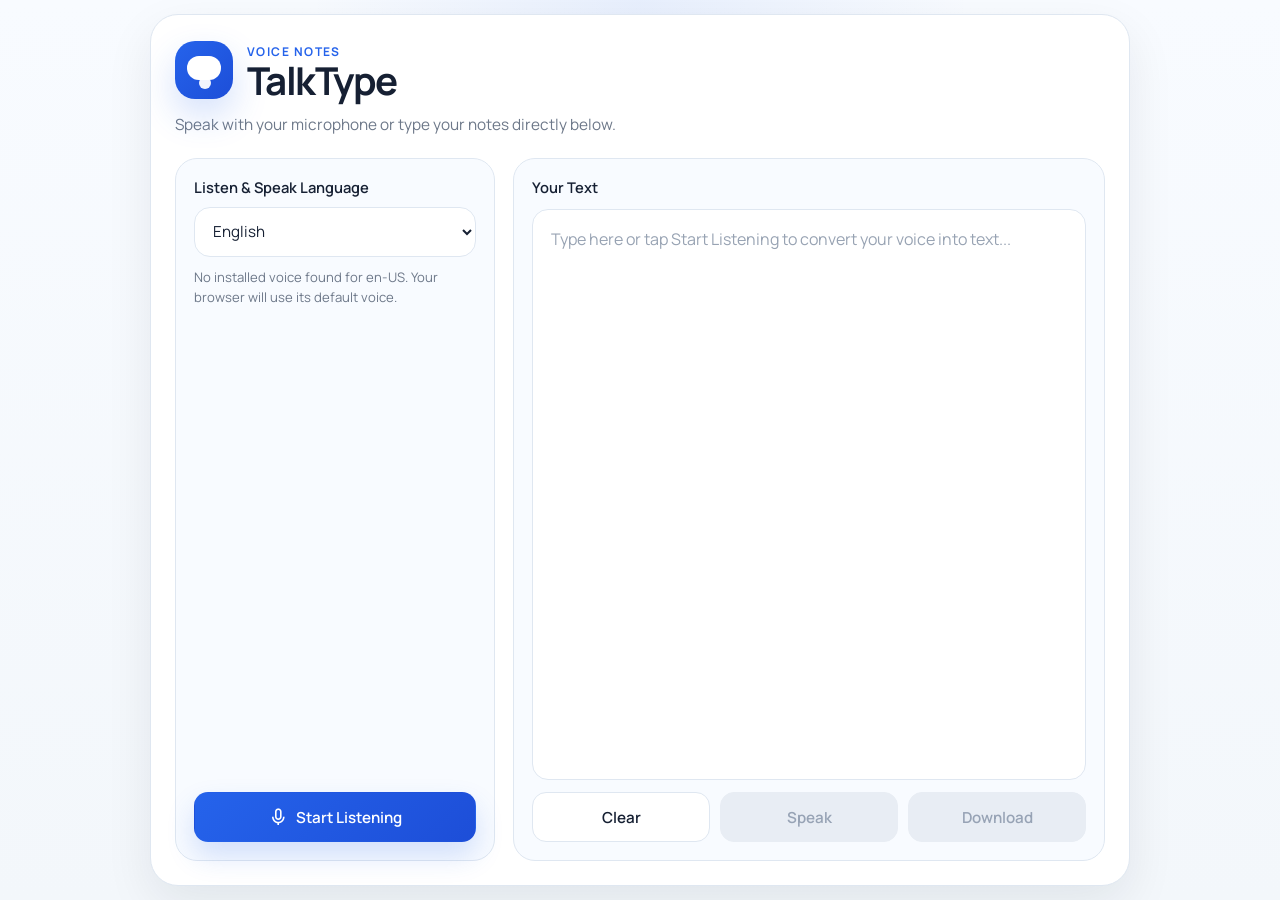
<file: #01 TalkTypee-Website/index.html>
<!DOCTYPE html>
<html lang="en">

<head>
    <meta charset="UTF-8">
    <meta name="viewport" content="width=device-width, initial-scale=1.0">
    <link href='https://unpkg.com/boxicons@2.1.4/css/boxicons.min.css' rel='stylesheet'>
    <link rel="stylesheet" href="style.css">
    <title>TalkType</title>
</head>

<body>

    <main class="container">
        <header class="title-block">
            <div class="brand">
                <div class="logo" aria-hidden="true">
                    <span class="logo-wave"></span>
                    <span class="logo-dot"></span>
                </div>
                <div>
                    <span class="eyebrow">Voice Notes</span>
                    <h1 class="header">TalkType</h1>
                </div>
            </div>
            <p class="subtext">Speak with your microphone or type your notes directly below.</p>
        </header>
        <div class="app-grid">
            <section class="panel controls-panel">
                <div class="settings">
                    <div class="language">
                        <label class="label" for="language">Listen & Speak Language</label>
                        <select id="language"></select>
                        <p class="hint" id="voiceHint">The selected language will be used for both listening and speaking.</p>
                    </div>
                </div>

                <button class="btn record" type="button">
                    <div class="icon">
                        <i class='bx bx-microphone'></i>
                        <i class='bx bx-loader bx-spin'></i>
                    </div>
                    <span class="btn-label">Start Listening</span>
                </button>
            </section>

            <section class="panel editor-panel">
                <label class="label" for="result">Your Text</label>
                <textarea
                    class="result"
                    id="result"
                    spellcheck="false"
                    placeholder="Type here or tap Start Listening to convert your voice into text..."
                ></textarea>

                <div class="buttons">
                    <button class="btn clear" type="button">Clear</button>
                    <button class="btn speak" type="button" disabled>Speak</button>
                    <button class="btn download" type="button" disabled>Download</button>
                </div>
            </section>
        </div>

    </main>

    <script src="lang.js"></script>
    <script src="script.js"></script>
</body>

</html>
</file>
<file: #01 TalkTypee-Website/style.css>
@import url('https://fonts.googleapis.com/css2?family=Manrope:wght@400;500;600;700&display=swap');

:root {
    --bg: #f3f7fb;
    --panel: #ffffff;
    --panel-soft: #f8fbff;
    --border: #dfe7f1;
    --text: #162033;
    --muted: #6d7889;
    --accent: #2563eb;
    --accent-dark: #1d4ed8;
    --accent-soft: #ebf3ff;
    --shadow: 0 18px 48px rgba(15, 23, 42, 0.08);
}

* {
    margin: 0;
    padding: 0;
    box-sizing: border-box;
    font-family: 'Manrope', sans-serif;
}

body {
    min-height: 100dvh;
    padding: 14px;
    display: flex;
    align-items: center;
    justify-content: center;
    background:
        radial-gradient(circle at top, rgba(37, 99, 235, 0.08), transparent 30%),
        linear-gradient(180deg, #f8fbff 0%, var(--bg) 100%);
    color: var(--text);
}

.container {
    width: min(100%, 980px);
    min-height: calc(100dvh - 28px);
    max-height: calc(100dvh - 28px);
    padding: 24px;
    display: grid;
    grid-template-rows: auto 1fr;
    gap: 20px;
    background: var(--panel);
    border: 1px solid var(--border);
    border-radius: 28px;
    box-shadow: var(--shadow);
    overflow: hidden;
}

.title-block {
    display: grid;
    gap: 12px;
}

.brand {
    display: flex;
    align-items: center;
    gap: 14px;
}

.logo {
    width: 58px;
    height: 58px;
    position: relative;
    border-radius: 20px;
    background: linear-gradient(135deg, var(--accent), var(--accent-dark));
    box-shadow: 0 16px 36px rgba(37, 99, 235, 0.2);
}

.logo-wave,
.logo-dot {
    position: absolute;
    background: #fff;
}

.logo-wave {
    left: 12px;
    top: 15px;
    width: 34px;
    height: 24px;
    border-radius: 999px;
    box-shadow: inset 0 0 0 4px rgba(255, 255, 255, 0.22);
}

.logo-wave::before,
.logo-wave::after {
    content: "";
    position: absolute;
    background: #fff;
    border-radius: 999px;
}

.logo-wave::before {
    left: 6px;
    top: 4px;
    width: 8px;
    height: 8px;
}

.logo-wave::after {
    left: 20px;
    top: 4px;
    width: 8px;
    height: 8px;
}

.logo-dot {
    width: 12px;
    height: 12px;
    left: 24px;
    bottom: 10px;
    border-radius: 50%;
    background: rgba(255, 255, 255, 0.94);
}

.eyebrow {
    font-size: 0.75rem;
    font-weight: 700;
    letter-spacing: 0.12em;
    text-transform: uppercase;
    color: var(--accent);
}

.header {
    font-size: clamp(1.8rem, 3vw, 2.5rem);
    line-height: 1.05;
    letter-spacing: -0.04em;
}

.subtext {
    max-width: 58ch;
    font-size: 0.96rem;
    line-height: 1.6;
    color: var(--muted);
}

.app-grid {
    min-height: 0;
    display: grid;
    grid-template-columns: minmax(260px, 320px) minmax(0, 1fr);
    gap: 18px;
}

.panel {
    min-height: 0;
    padding: 18px;
    border: 1px solid var(--border);
    border-radius: 22px;
    background: var(--panel-soft);
}

.controls-panel {
    display: flex;
    flex-direction: column;
    justify-content: space-between;
    gap: 18px;
}

.editor-panel {
    display: grid;
    grid-template-rows: auto minmax(0, 1fr) auto;
    gap: 12px;
}

.settings,
.language {
    display: grid;
    gap: 10px;
}

.label {
    font-size: 0.92rem;
    font-weight: 600;
    color: var(--text);
}

.hint {
    font-size: 0.82rem;
    line-height: 1.55;
    color: var(--muted);
}

.settings select,
.result {
    width: 100%;
    border: 1px solid var(--border);
    border-radius: 16px;
    background: #fff;
    color: var(--text);
    transition: border-color 0.2s ease, box-shadow 0.2s ease;
}

.settings select {
    height: 50px;
    padding: 0 14px;
    font-size: 0.95rem;
}

.result {
    min-height: 0;
    height: 100%;
    padding: 16px 18px;
    resize: none;
    font-size: 1rem;
    line-height: 1.7;
}

.settings select:focus,
.result:focus {
    outline: none;
    border-color: rgba(37, 99, 235, 0.45);
    box-shadow: 0 0 0 4px rgba(37, 99, 235, 0.1);
}

.result::placeholder {
    color: #98a3b3;
}

.btn {
    width: 100%;
    min-height: 50px;
    border: 1px solid transparent;
    border-radius: 14px;
    display: inline-flex;
    align-items: center;
    justify-content: center;
    gap: 8px;
    padding: 0 16px;
    font-size: 0.95rem;
    font-weight: 600;
    cursor: pointer;
    transition: transform 0.18s ease, box-shadow 0.18s ease, background-color 0.18s ease, border-color 0.18s ease;
}

.btn:hover:not(:disabled) {
    transform: translateY(-1px);
}

.btn:disabled {
    cursor: not-allowed;
    color: #97a3b5;
    background: #e8edf4;
    border-color: #e8edf4;
    box-shadow: none;
}

.record {
    color: #fff;
    background: linear-gradient(135deg, var(--accent), var(--accent-dark));
    box-shadow: 0 14px 28px rgba(37, 99, 235, 0.18);
}

.clear,
.download {
    color: var(--text);
    background: #fff;
    border-color: var(--border);
}

.speak {
    color: var(--accent);
    background: var(--accent-soft);
    border-color: #dbeafe;
}

.icon {
    display: inline-flex;
    align-items: center;
}

.btn i {
    font-size: 1.2rem;
}

.record .bx-spin {
    display: none;
}

.record.recording .bx-spin {
    display: inline-block;
}

.record.recording .bx-microphone {
    display: none;
}

.buttons {
    display: grid;
    grid-template-columns: repeat(3, minmax(0, 1fr));
    gap: 10px;
}

@media (max-width: 820px) {
    body {
        padding: 10px;
    }

    .container {
        min-height: calc(100dvh - 20px);
        max-height: calc(100dvh - 20px);
        padding: 18px;
        gap: 16px;
        border-radius: 22px;
    }

    .app-grid {
        grid-template-columns: 1fr;
        grid-template-rows: auto 1fr;
    }

    .controls-panel {
        gap: 14px;
    }
}

@media (max-width: 560px) {
    .container {
        padding: 14px;
    }

    .panel {
        padding: 14px;
        border-radius: 18px;
    }

    .header {
        font-size: 1.65rem;
    }

    .subtext {
        font-size: 0.9rem;
    }

    .buttons {
        grid-template-columns: 1fr;
    }
}

@media (max-height: 760px) {
    .container {
        padding: 14px;
        gap: 12px;
    }

    .title-block {
        gap: 6px;
    }

    .panel {
        padding: 14px;
    }

    .subtext,
    .hint {
        font-size: 0.84rem;
    }

    .btn,
    .settings select {
        min-height: 46px;
        height: 46px;
    }
}
</file>
